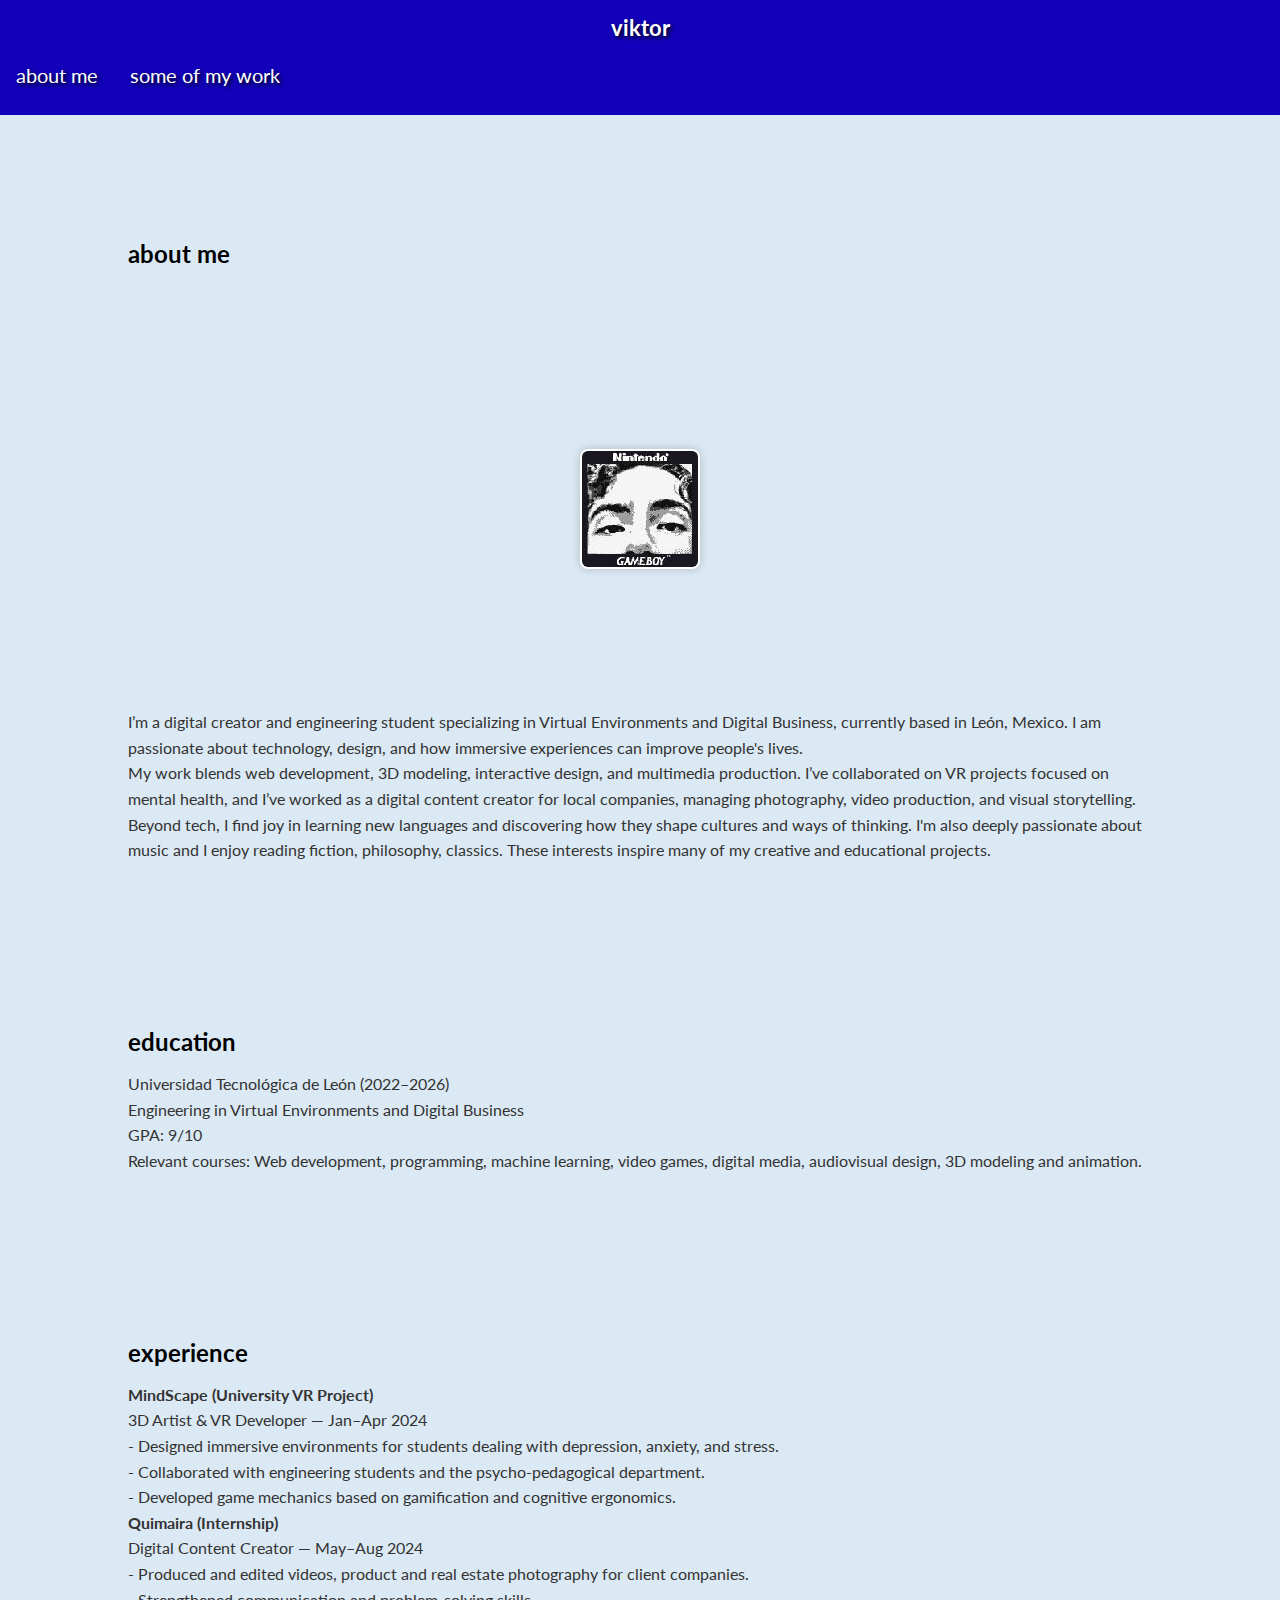
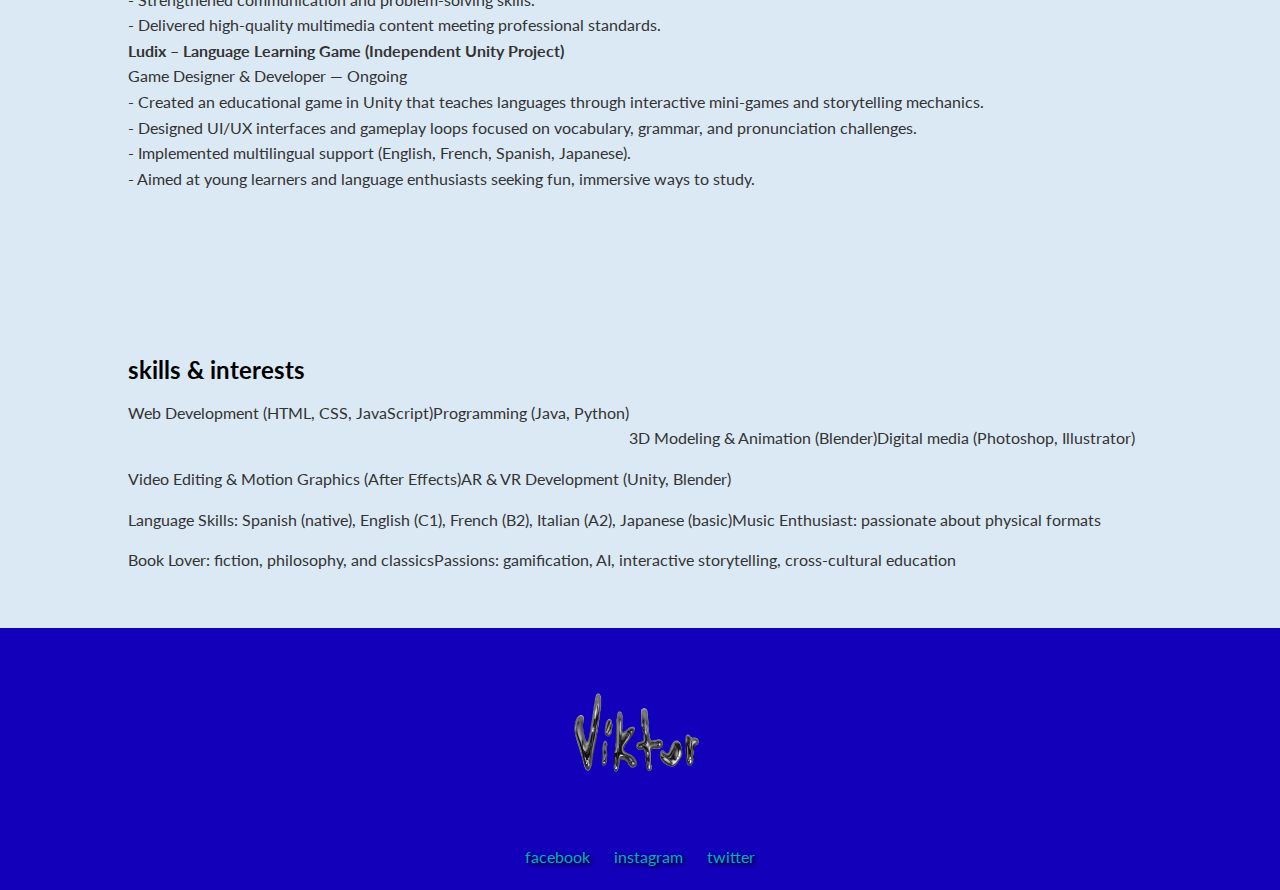
<file: about.html>
<!DOCTYPE html>
<html lang="en">

<head>
    <title>about me - viktor</title>
    <meta charset="UTF-8">
    <meta name="viewport" content="width=device-width, initial-scale=1.0">
    <meta name="description" content="About Viktor Amador - Web and Multimedia Creative">
    <link rel="stylesheet" href="estilo.css" type="text/css">
    <link rel="icon" type="image/png" href="img/icon.png">
</head>

<body>
    <header>
        <h1 id="encabezado">
            <a href="index.html" style="color: white; text-decoration: none;">viktor</a>
        </h1>
        <nav>
            <ul>
                <li><a href="about.html">about me</a></li>
                <li><a href="work.html">some of my work</a></li>
            </ul>
        </nav>
    </header>

    <main>
        <section class="hero-about">
            <h2>about me</h2> <br>
        </section>

        <section class="selfie-gbc">
            <img src="img/gameboy_selfie.jpg" alt="Selfie GameBoy Camera">
        </section>

        <section class="texto-section">
            <p>
                I’m a digital creator and engineering student specializing in Virtual Environments and Digital Business, currently based in León, Mexico. I am passionate about technology, design, and how immersive experiences can improve people's lives.
            </p>
            <p>
                My work blends web development, 3D modeling, interactive design, and multimedia production. I’ve collaborated on VR projects focused on mental health, and I’ve worked as a digital content creator for local companies, managing photography, video production, and visual storytelling.
            </p>
            <p>
                Beyond tech, I find joy in learning new languages and discovering how they shape cultures and ways of thinking. I'm also deeply passionate about music and I enjoy reading fiction, philosophy, classics. These interests inspire many of my creative and educational projects.
            </p>
        </section>

        <section class="texto-section">
            <h2>education</h2>
            <p>
                Universidad Tecnológica de León (2022–2026)<br>
                Engineering in Virtual Environments and Digital Business<br>
                GPA: 9/10<br>
                Relevant courses: Web development, programming, machine learning, video games, digital media, audiovisual design, 3D modeling and animation.
            </p>
        </section>

        <section class="texto-section">
            <h2>experience</h2>
            <p>
                <strong>MindScape (University VR Project)</strong><br>
                3D Artist & VR Developer — Jan–Apr 2024<br>
                - Designed immersive environments for students dealing with depression, anxiety, and stress.<br>
                - Collaborated with engineering students and the psycho-pedagogical department.<br>
                - Developed game mechanics based on gamification and cognitive ergonomics.
            </p>
            <p>
                <strong>Quimaira (Internship)</strong><br>
                Digital Content Creator — May–Aug 2024<br>
                - Produced and edited videos, product and real estate photography for client companies.<br>
                - Strengthened communication and problem-solving skills.<br>
                - Delivered high-quality multimedia content meeting professional standards.
            </p>
            <p>
                <strong>Ludix – Language Learning Game (Independent Unity Project)</strong><br>
                Game Designer & Developer — Ongoing<br>
                - Created an educational game in Unity that teaches languages through interactive mini-games and storytelling mechanics.<br>
                - Designed UI/UX interfaces and gameplay loops focused on vocabulary, grammar, and pronunciation challenges.<br>
                - Implemented multilingual support (English, French, Spanish, Japanese).<br>
                - Aimed at young learners and language enthusiasts seeking fun, immersive ways to study.
            </p>
        </section>

        <section class="texto-section">
            <h2>skills & interests</h2>
            <ul id="certif">
                <li>Web Development (HTML, CSS, JavaScript)</li>
                <li>Programming (Java, Python)</li><br>
                <li>3D Modeling & Animation (Blender)</li>
                <li>Digital media (Photoshop, Illustrator)</li>
                <li>Video Editing & Motion Graphics (After Effects)</li>
                <li>AR & VR Development (Unity, Blender)</li>
                <li>Language Skills: Spanish (native), English (C1), French (B2), Italian (A2), Japanese (basic)</li>
                <li>Music Enthusiast: passionate about physical formats</li>
                <li>Book Lover: fiction, philosophy, and classics</li>
                <li>Passions: gamification, AI, interactive storytelling, cross-cultural education</li>
            </ul>
        </section>
    </main>

    <footer>
        <figure>
            <img src="img/logo.png" width="500" height="450" alt="viktor logo">
        </figure>
        <article id="contacto">
            <a href="https://www.facebook.com/viktor.fbx" target="_blank">facebook</a>
            <a href="https://www.instagram.com/viktor.fbx/" target="_blank">instagram</a>
            <a href="#">twitter</a>
        </article>
    </footer>
</body>

</html>
</file>
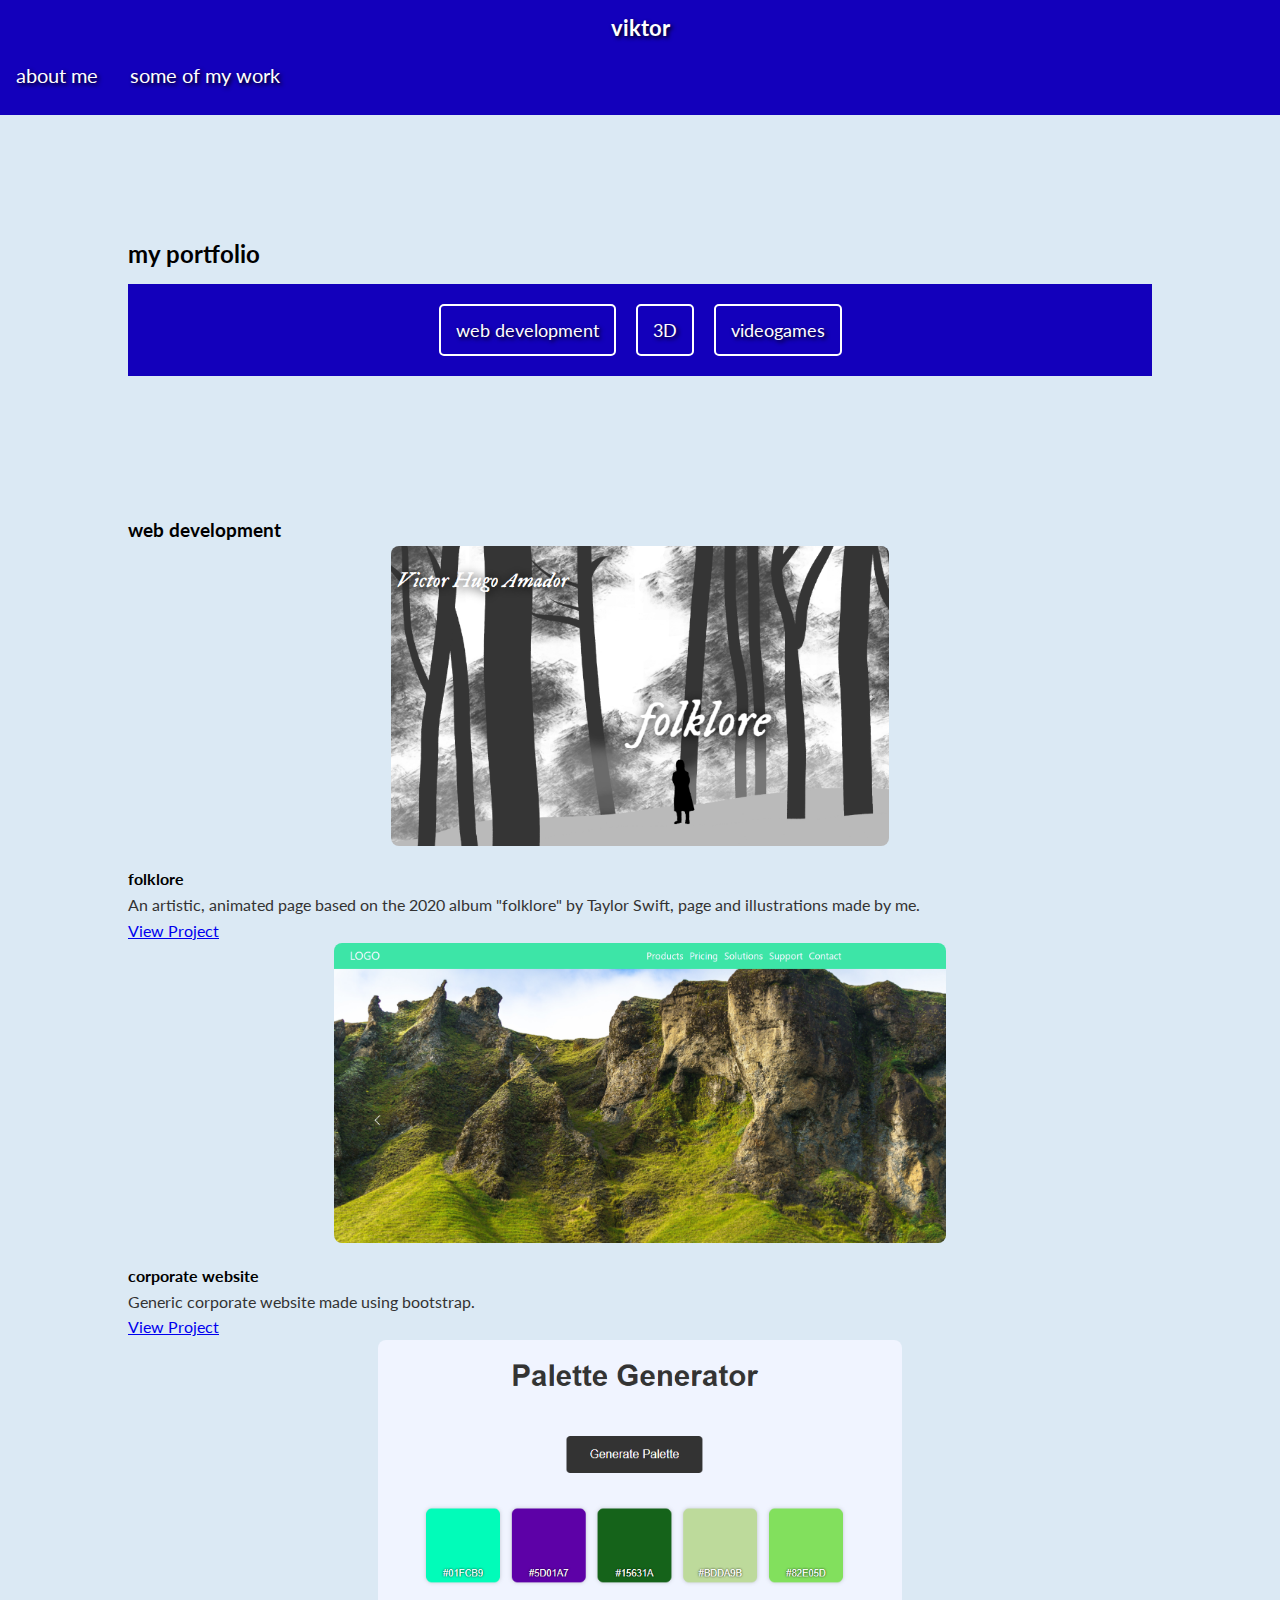
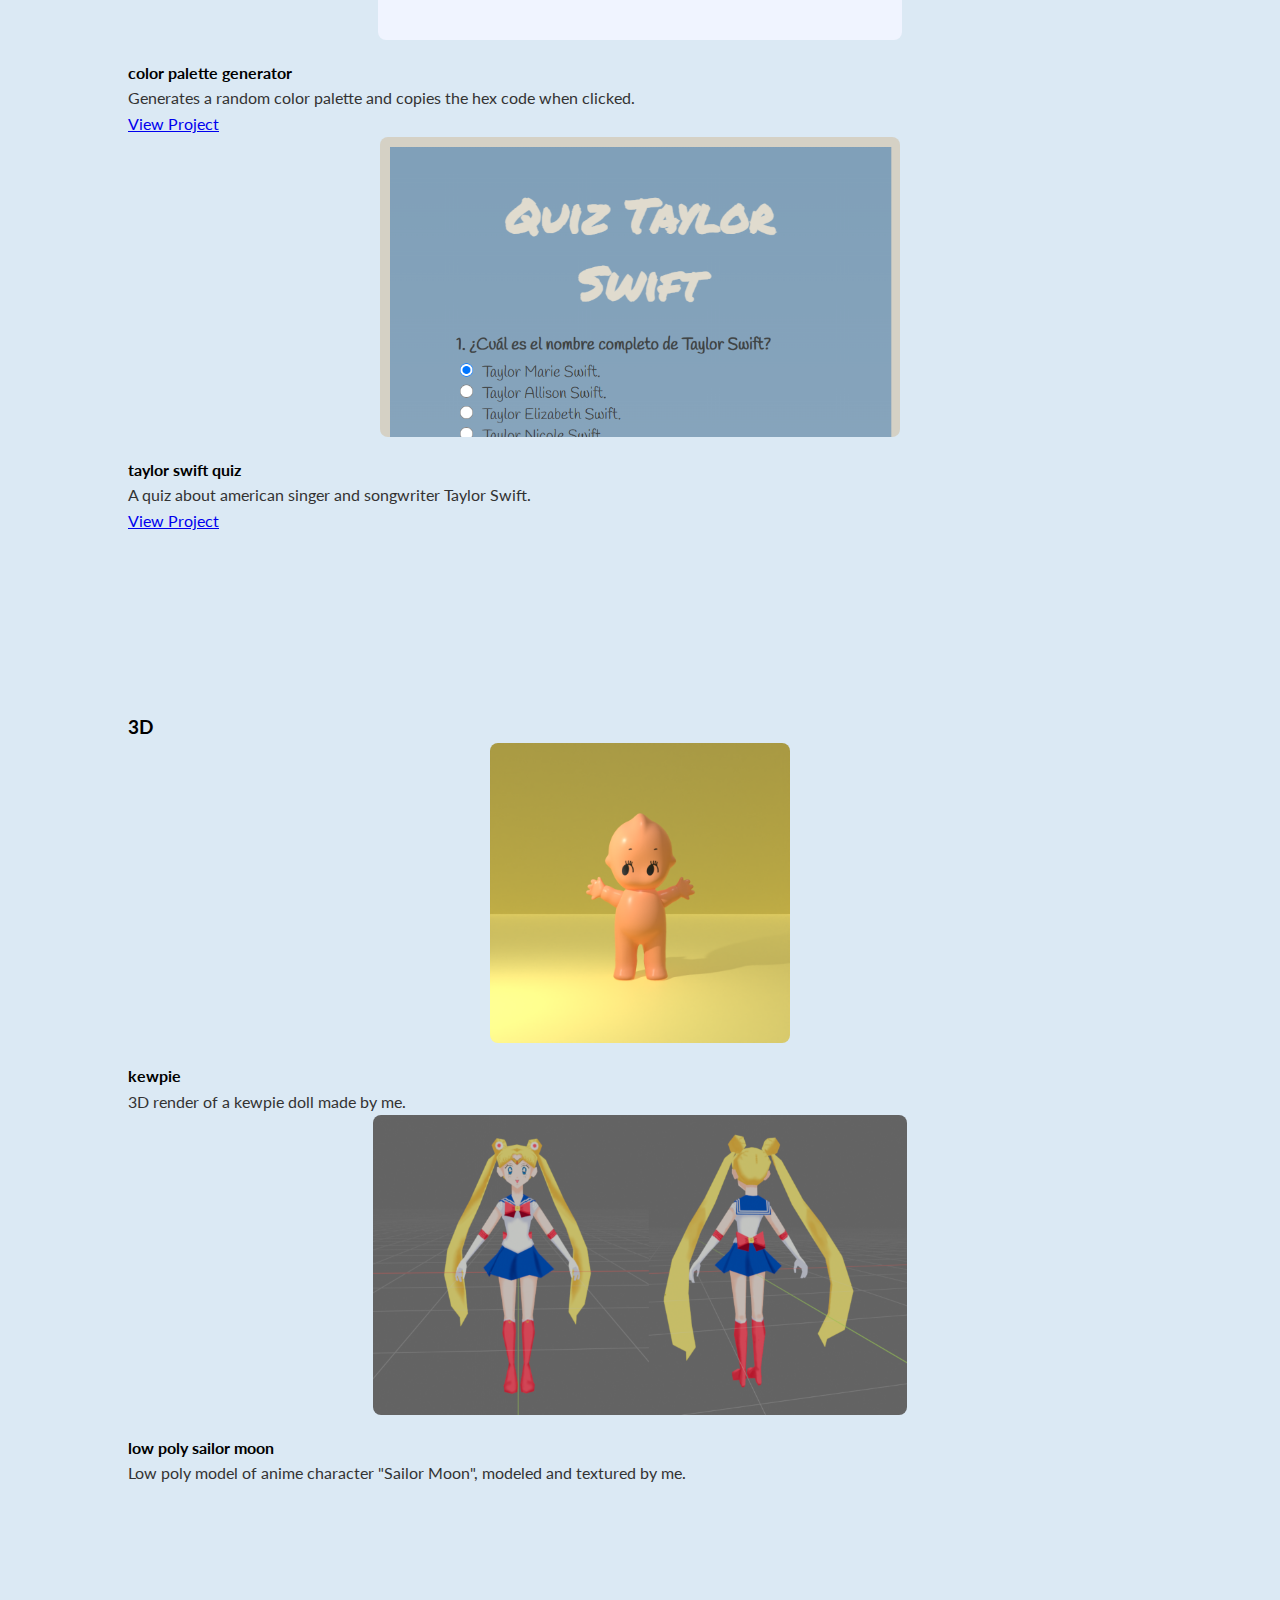
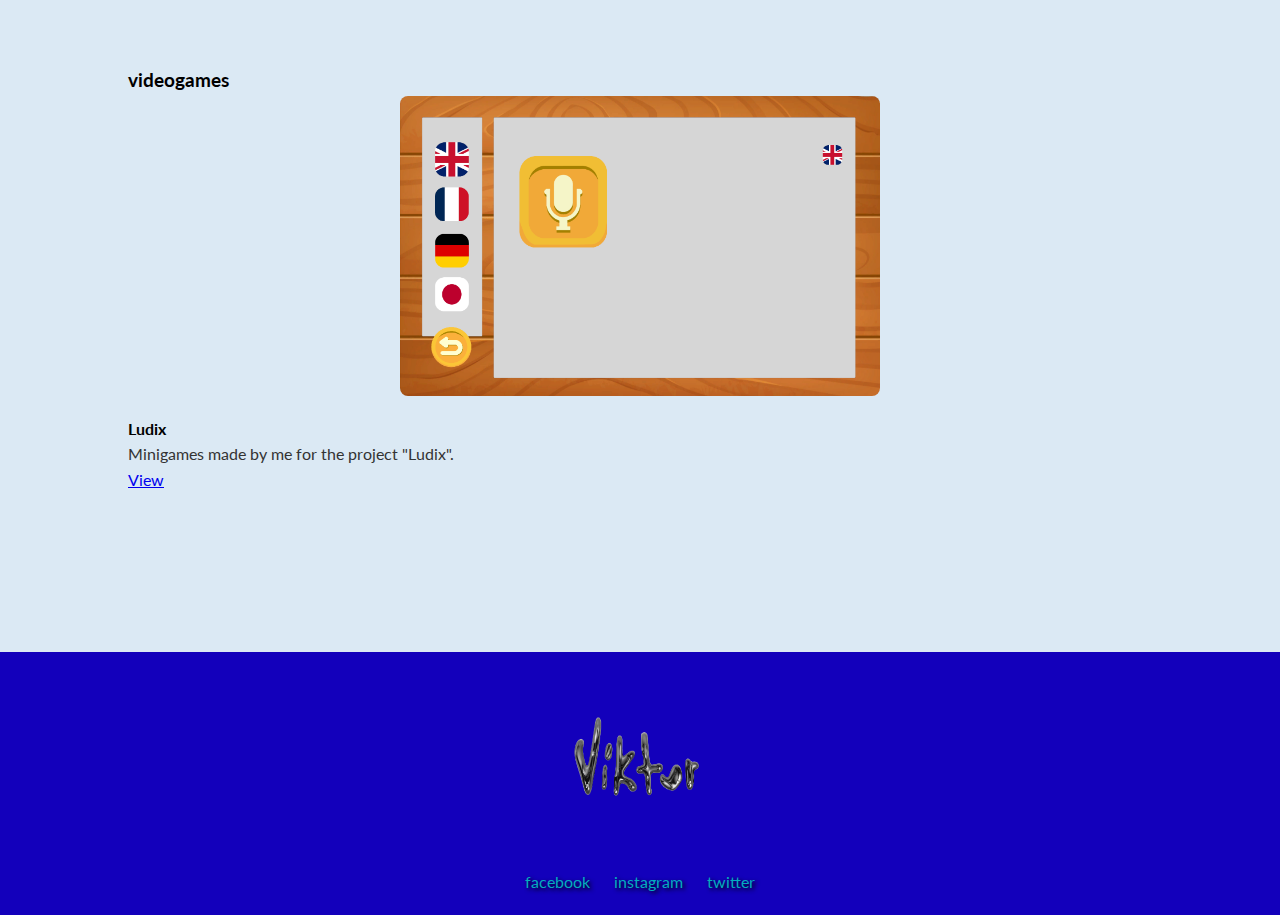
<file: work.html>
<!DOCTYPE html>
<html lang="en">

<head>
    <title>my work - viktor</title>
    <meta charset="UTF-8">
    <meta name="viewport" content="width=device-width, initial-scale=1.0">
    <meta name="description" content="Viktor's Portfolio - Web and Multimedia Creative">
    <link rel="stylesheet" href="estilo.css" type="text/css">
    <link rel="icon" type="image/png" href="img/icon.png">
</head>

<body>
    <header>
        <h1 id="encabezado">
            <a href="index.html" style="color: white; text-decoration: none;">viktor</a>
        </h1>
        <nav>
            <ul>
                <li><a href="about.html">about me</a></li>
                <li><a href="work.html">some of my work</a></li>
            </ul>
        </nav>
    </header>

    <main>
        <section class="hero-work">
            <h2>my portfolio</h2>
            <div class="menu">
                <ul>
                    <li><a href="#web">web development</a></li>
                    <li><a href="#3d">3D</a></li>
                    <li><a href="#videogames">videogames</a></li>
                </ul>
            </div>
        </section>

        <section id="web" class="work-section">
            <h3>web development</h3>
            <div class="work-item">
                <img src="img/portfolio/folklore.png" alt="Folklore page">
                <h4>folklore</h4>
                <p>An artistic, animated page based on the 2020 album "folklore" by Taylor Swift, page and illustrations made by me.</p>
                <a href="https://vsk8erb0i.github.io/folklore/" target="_blank">View Project</a>
            </div>
            <div class="work-item">
                <img src="img/portfolio/corporateWebsite.png" alt="corporate website">
                <h4>corporate website</h4>
                <p>Generic corporate website made using bootstrap.</p>
                <a href="https://vsk8erb0i.github.io/corporateWebsite/" target="_blank">View Project</a>
            </div>
            <div class="work-item">
                <img src="img/portfolio/colorPalette.png" alt="color palette generator">
                <h4>color palette generator</h4>
                <p>Generates a random color palette and copies the hex code when clicked.</p>
                <a href="https://vsk8erb0i.github.io/colorPalette/" target="_blank">View Project</a>
            </div>
            <div class="work-item">
                <img src="img/portfolio/taylorSwiftTest.png" alt="Taylor Swift Test">
                <h4>taylor swift quiz</h4>
                <p>A quiz about american singer and songwriter Taylor Swift.</p>
                <a href="https://vsk8erb0i.github.io/taylorSwiftTest/" target="_blank">View Project</a>
            </div>
        </section>

        <section id="3d" class="work-section">
            <h3>3D</h3>
            <div class="work-item">
                <img src="img/portfolio/kewpieRender.png" alt="3d render of a kewpie doll">
                <h4>kewpie</h4>
                <p>3D render of a kewpie doll made by me.</p>
            </div>
            <div class="work-item">
                <img src="img/portfolio/sailorMoon.png" alt="Lowpoly Sailor Moon">
                <h4>low poly sailor moon</h4>
                <p>Low poly model of anime character "Sailor Moon", modeled and textured by me.</p>
            </div>
        </section>

        <section id="videogames" class="work-section">
            <h3>videogames</h3>
            <div class="work-item">
                <img src="img/portfolio/ludix.png" alt="Ludix mingames">
                <h4>Ludix</h4>
                <p>Minigames made by me for the project "Ludix".</p>
                <a href="https://youtu.be/mbEin7RmL_Y" target="_blank">View</a>
            </div>
        </section>
    </main>

    <footer>
        <figure>
            <img src="img/logo.png" width="500" height="450" alt="viktor logo">
        </figure>
        <article id="contacto">
            <a href="https://www.facebook.com/viktor.fbx" target="_blank">facebook</a>
            <a href="https://www.instagram.com/viktor.fbx/" target="_blank">instagram</a>
            <a href="#">twitter</a>
        </article>
    </footer>
</body>

</html>
</file>
<file: estilo.css>
@import url('https://fonts.googleapis.com/css2?family=Lato&display=swap');

* {
    margin: 0;
    padding: 0;
    box-sizing: border-box;
}

body {
    font-family: "Lato", sans-serif;
    line-height: 1.6;
    background-color: #dbe9f4;
    min-height: 100vh;
    display: flex;
    flex-direction: column;
}

header {
    position: relative;
    z-index: 10;
    background-color: #1300bb;
    padding: 10px 0;
    text-align: center;
}

h1 {
    color: #fff;
    font-family: "Lato", cursive;
    font-size: 22px;
    text-align: center;
    text-shadow: 2px 2px 4px #000;
}

ul {
    list-style: none;
}

li {
    float: left;
    color: #fff;
    font-size: 15px;
}

li a {
    display: block;
    color: #fff;
    font-size: 20px;
    text-decoration: none;
    font-family: "Lato", cursive;
    text-align: center;
    padding: 14px 16px;
    text-shadow: 2px 2px 4px #000;
}

main {
    flex: 1;
    width: 100%;
    position: relative;
    overflow: hidden;
    padding: 40px 10%;
}

#fondo {
    position: absolute;
    top: 0;
    left: 0;
    width: 100%;
    height: 100vh;
    object-fit: cover;
    z-index: 0;
}

.capa {
    position: absolute;
    top: 0;
    left: 0;
    width: 100%;
    height: 100vh;
    background-color: black;
    opacity: 0.5;
    mix-blend-mode: overlay;
    z-index: 1;
}

footer {
    background-color: #1300bb;
    text-align: center;
    padding: 20px;
    position: relative;
    z-index: 10;
}

footer a {
    color: #04ADBF;
    text-decoration: none;
    text-shadow: 2px 2px 4px #000;
}

footer figure {
    margin: 20px 0;
}

footer img {
    width: 150px;
    height: 150px;
    border-radius: 8px;
}

#contacto a {
    margin: 0 10px;
}

.selfie-gbc {
    display: flex;
    justify-content: center;
    margin: 20px 0;
}

.selfie-gbc img {
    image-rendering: pixelated;
    width: 120px;
    height: auto;
    border: 2px solid #fff;
    border-radius: 8px;
    box-shadow: 0 0 8px rgba(0, 0, 0, 0.2);
}

.texto-section {
    margin-bottom: 40px;
}

h2 {
    font-size: 24px;
    margin-bottom: 10px;
    color: #000;
}

p {
    font-size: 16px;
    color: #333;
}

#certif {
    list-style: none;
    padding: 5;
}

#certif li {
    margin-bottom: 15px;
    font-size: 16px;
    color: #333;
}

#imagen {
    display: flex;
    justify-content: center;
    margin: 20px 0;
}

#imagen img {
    width: 250px;
    height: 250px;
    border-radius: 50%;
    border: 4px solid #1300bb;
    box-shadow: 0 0 8px rgba(0, 0, 0, 0.2);
}

.menu {
    background-color: #1300bb;
    padding: 20px;
    text-align: center;
}

.menu ul {
    display: flex;
    justify-content: center;
    flex-wrap: wrap;
    gap: 20px;
}

.menu li {
    float: none;
    font-size: 18px;
}

.menu a {
    color: white;
    font-size: 18px;
    text-decoration: none;
    padding: 10px 15px;
    border: 2px solid white;
    border-radius: 5px;
}

.menu a:hover {
    background-color: white;
    color: #1300bb;
}

.work-section {
    margin-bottom: 60px;
}

.work-section h2 {
    text-align: center;
    margin-bottom: 20px;
}

.work-section img {
    max-height: 300px;
    width: auto;
    height: auto;
    display: block;
    margin: 0 auto 20px;
    border-radius: 8px;
    object-fit: contain;
}

/* Efecto suave para los links del menú */
html {
    scroll-behavior: smooth;
}

/* Estilo de las secciones */
section {
    padding: 60px 0;
    margin: 20px 0;
}

#web, #3d, #digital-media {
    text-align: center;
}
</file>
